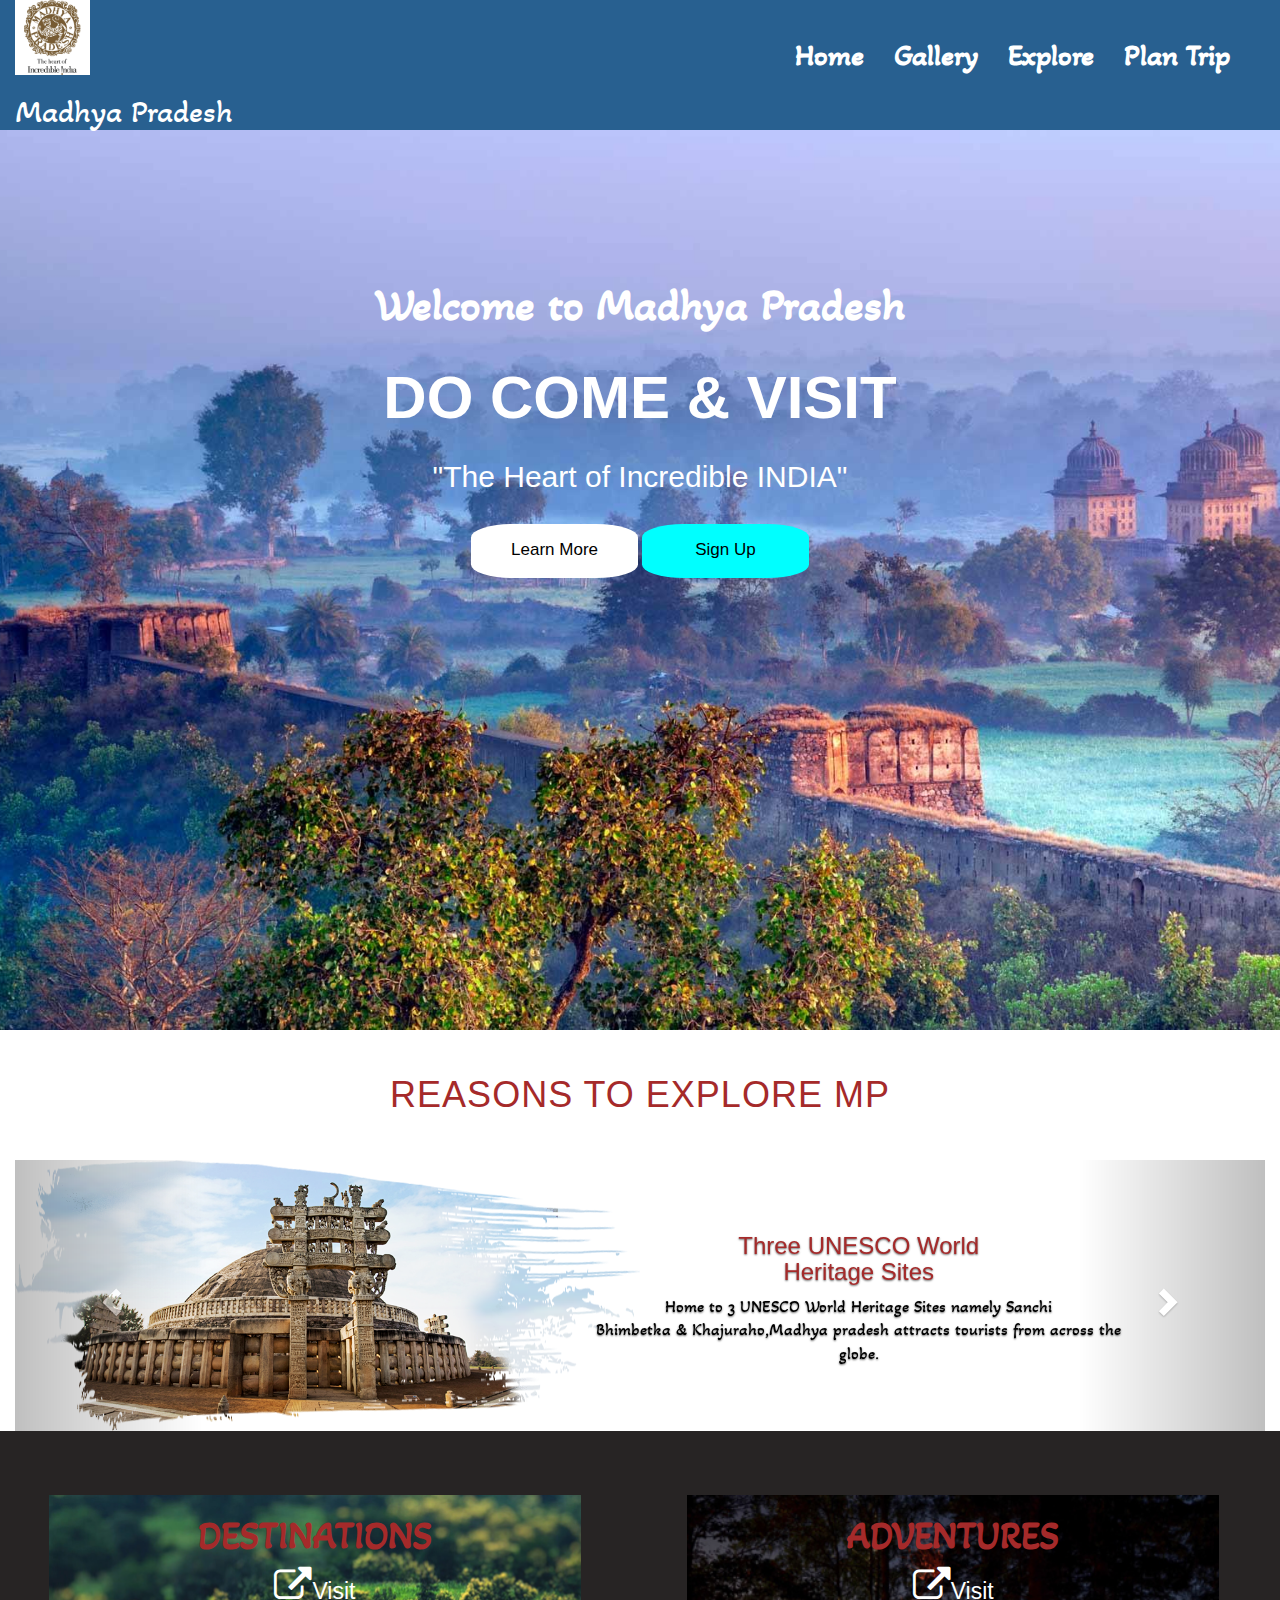
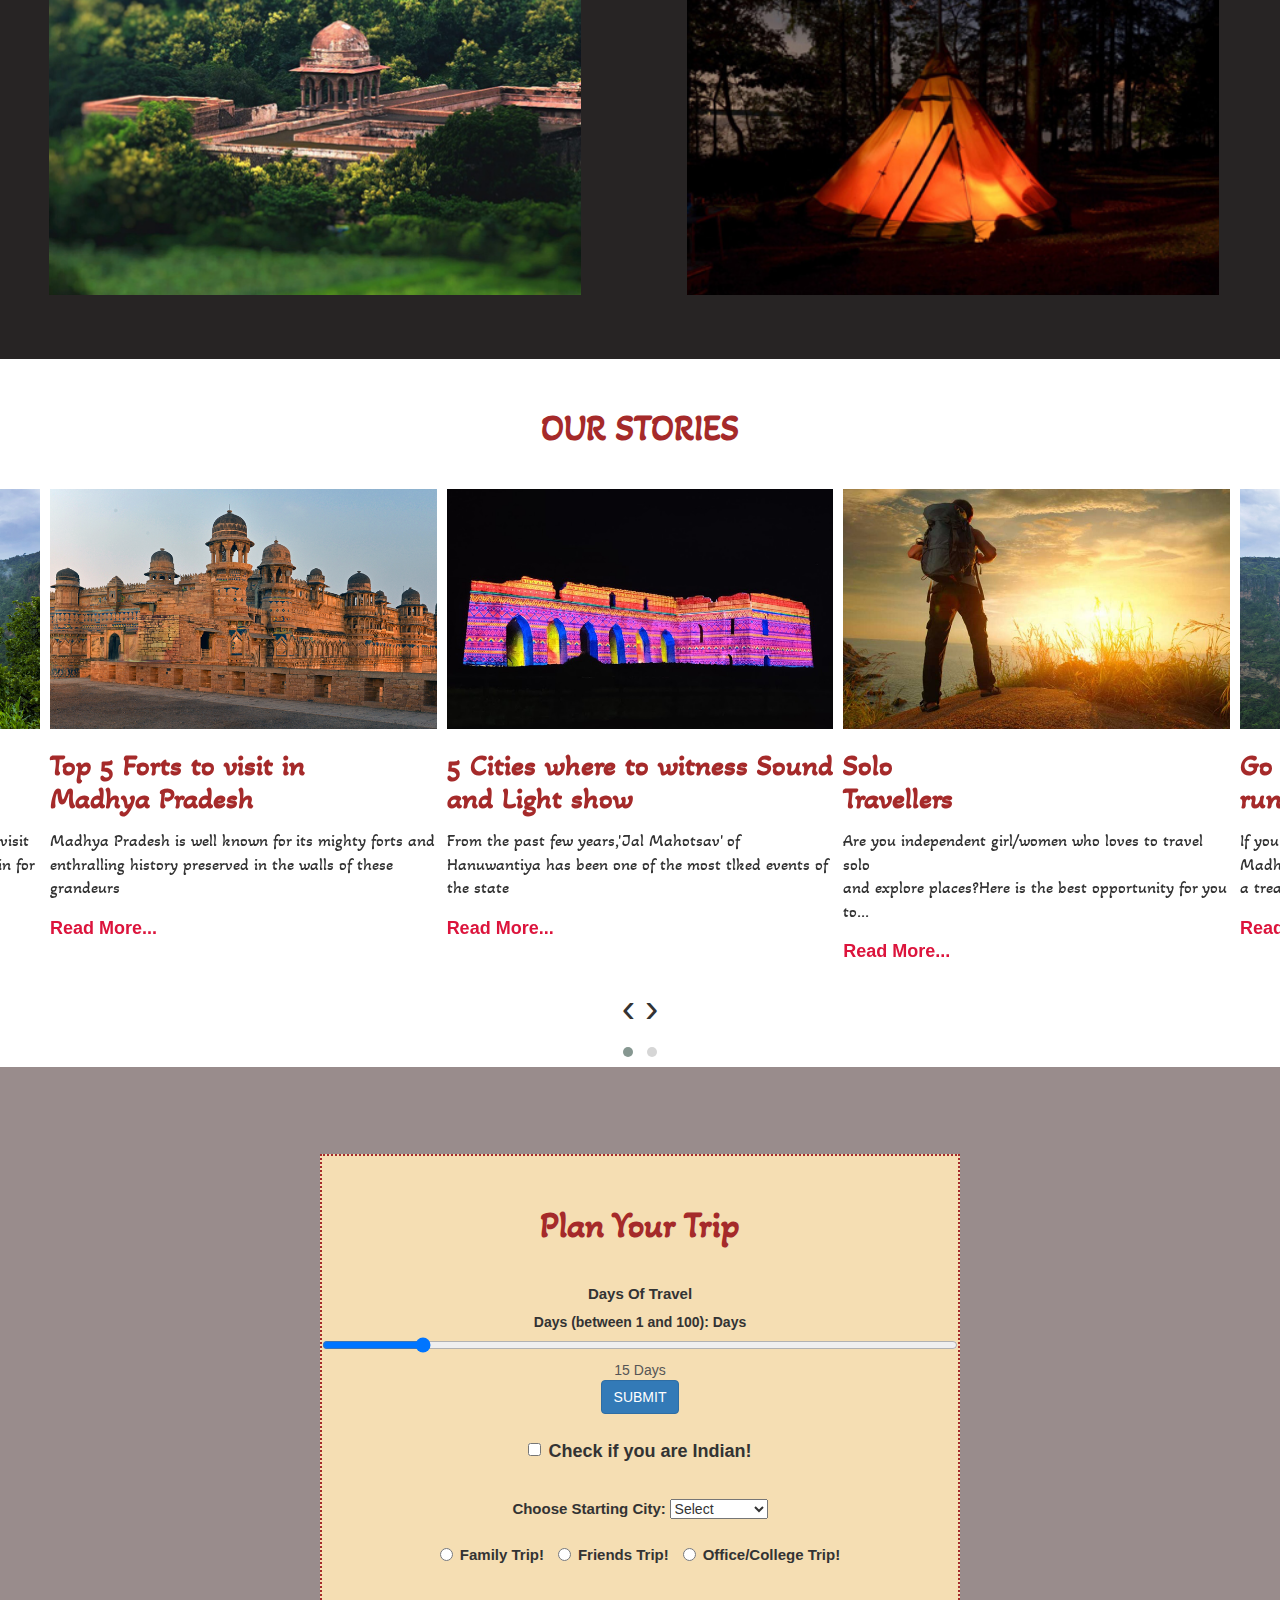
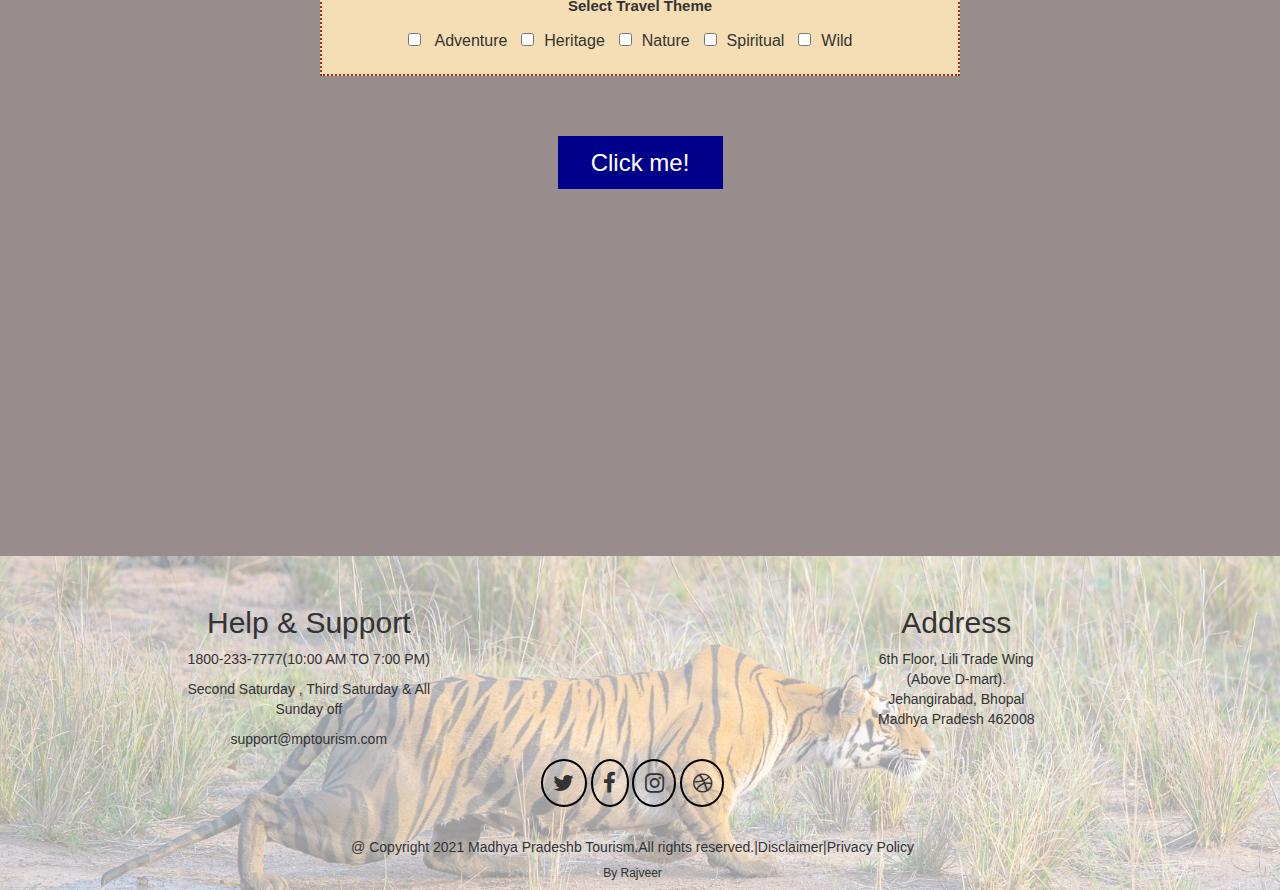
<file: index.html>
<!DOCTYPE html>
<html lang="en">

<head>
    <meta charset="UTF-8">
    <meta http-equiv="X-UA-Compatible" content="IE=edge">
    <meta name="viewport" content="width=device-width, initial-scale=1.0">
    <title>Welcome To MP</title>
    <link rel="stylesheet" href="https://maxcdn.bootstrapcdn.com/bootstrap/3.4.1/css/bootstrap.min.css">
  <script src="https://ajax.googleapis.com/ajax/libs/jquery/3.5.1/jquery.min.js"></script>
  <script src="https://maxcdn.bootstrapcdn.com/bootstrap/3.4.1/js/bootstrap.min.js"></script>
    <link rel="stylesheet" href="https://cdnjs.cloudflare.com/ajax/libs/OwlCarousel2/2.3.4/assets/owl.carousel.min.css" integrity="sha512-tS3S5qG0BlhnQROyJXvNjeEM4UpMXHrQfTGmbQ1gKmelCxlSEBUaxhRBj/EFTzpbP4RVSrpEikbmdJobCvhE3g==" crossorigin="anonymous" />
    <link rel="stylesheet" href="https://cdnjs.cloudflare.com/ajax/libs/OwlCarousel2/2.3.4/assets/owl.theme.default.min.css" integrity="sha512-sMXtMNL1zRzolHYKEujM2AqCLUR9F2C4/05cdbxjjLSRvMQIciEPCQZo++nk7go3BtSuK9kfa/s+a4f4i5pLkw==" crossorigin="anonymous" />
    <link rel="preconnect" href="https://fonts.gstatic.com">
    <link href="https://fonts.googleapis.com/css2?family=Baloo+Bhaina+2&display=swap" rel="stylesheet">
    <link rel="preconnect" href="https://fonts.gstatic.com">
    <link href="https://fonts.googleapis.com/css2?family=Akaya+Telivigala&display=swap" rel="stylesheet">
    <link rel="stylesheet" href="https://cdnjs.cloudflare.com/ajax/libs/font-awesome/4.7.0/css/font-awesome.min.css">
    <link rel="stylesheet" href="https://cdnjs.cloudflare.com/ajax/libs/animate.css/4.1.1/animate.min.css">
    <link rel="preconnect" href="https://fonts.gstatic.com">
    <link href="https://fonts.googleapis.com/css2?family=Baloo+Tamma+2:wght@500&display=swap" rel="stylesheet">
    <link rel="stylesheet" href="https://maxcdn.bootstrapcdn.com/bootstrap/3.4.0/css/bootstrap.min.css">
    <link rel="stylesheet" href="css/bootstrap.min.css">
    <link rel="stylesheet" href="destination.html">
    <link rel="stylesheet" href="css/tour.css">

</head>

<body>

    <!-- nav starts  -->

   <div class="navbar-inverse">
       <div class="container">
           <div class="navbar-header">
               <button type="button" class="navbar-toggle" data-toggle="collapse" data-target="#menu">
                   <span class="icon-bar"></span>
                   <span class="icon-bar"></span>
                   <span class="icon-bar"></span>
               </button>
               <a href=""><img src="images/MP Logo.jpg" class="img-responsive" style="width: 75px;" alt=""/></a>
               <h3 class="animate__animated animate__shakeY" style="color: #fff; font-family: 'Akaya Telivigala', cursive; text-align: center; font-size: 32px;">Madhya Pradesh</h3>
           </div>

           <div class="collapse navbar-collapse" id="menu">
                <ul class="nav navbar-nav navbar-right">
                    <li><a href="#home">Home</a></li>
                    <li><a href="#gallery">Gallery</a></li>
                    <li><a href="#explore">Explore</a></li>
                    <li><a href="#plan">Plan Trip</a></li>

                </ul>
           </div>
       </div>
   </div>
    
    
   <!-- Banner  starts  -->

    <div class="banner"><a href="" id="home"></a>
        <div class="text">
            <h3>Welcome to Madhya Pradesh</h3>
            <h1>DO COME & VISIT <span class="change_content"></span></h1>
            <p class="animate__animated animate__heartBeat">"The Heart of Incredible INDIA"</p>
            <a href="https://en.wikipedia.org/wiki/Madhya_Pradesh" target="_blank"><button class="btnone">Learn More</button></a>
            <a href="#plan"><button class="btntwo">Sign Up</button></a>
        </div>
    </div>

    <!-- carousel 1 starts  -->


    <div class="explore"> <a href="" id="explore"></a>
        <h1>REASONS TO EXPLORE MP</h1>
    </div>


    <div class="container upper">

        <div class="row">

            <div class="col-lg-12">

                <div id="myCarousel" class="carousel slide" data-ride="carousel" data-interval="2000" data-pause="hover">

                    <!-- dot indicators  -->

                    <ol class="carousel-indicators">
                        <li data-target="#myCarousel" data-slide-to="0" class="active"></li>
                        <li data-target="#myCarousel" data-slide-to="1"></li>
                        <li data-target="#myCarousel" data-slide-to="2"></li>
                        <li data-target="#myCarousel" data-slide-to="3"></li>
                    </ol>

                    <!-- image-container  -->

                    <div class="carousel-inner in">
                        <div class="item active flex">

                            <img src="images/reason_1.png" alt="">

                            <div class="carousel-caption written">
                                <h3>Three UNESCO World<br>Heritage Sites</h3>
                                <p>Home to 3 UNESCO World Heritage Sites namely Sanchi<br>Bhimbetka & Khajuraho,Madhya
                                    pradesh attracts tourists from across the globe.</p>
                            </div>

                        </div>

                        <div class="item">
                            <img src="images/reason_2.png" alt="">


                            <div class="carousel-caption written">
                                <h3>11 National Parks,24<br>Wildlife santuaries and 6 Tiger Reserves</h3>
                                <p>Plan a trip to Madhya Pradesh experience the true<br>spirit of the jungles and catch
                                    all the live action<br>happening in the wild</p>
                            </div>

                        </div>

                        <div class="item">
                            <img src="images/reason_3.png" alt="">


                            <div class="carousel-caption written">
                                <h3>Rich forest cover & natural<br>beauty</h3>
                                <p>Blessed with some of the beautiful landscapes,Madhya<br>Pradesh is a paradise for
                                    nature lovers. With plentiful of<br>places to satisfy your love for landscapes and
                                </p>
                            </div>
                        </div>

                        <div class="item">
                            <img src="images/reason_4.png" alt="">

                            <div class="carousel-caption written">
                                <h3>Two jyotirlingas out of 12</h3>
                                <p>Mahakaleshwar Temple in Ujjain and and Omkareshwar are two<br> most reversed places
                                    in Madhya Pradesh. </p>
                            </div>
                        </div>

                    </div>

                    <!-- left & right arrow  -->

                    <a class="left carousel-control" href="#myCarousel" data-slide="prev">
                        <span class="glyphicon glyphicon-chevron-left"></span>
                        <span class="sr-only">Previous</span>
                    </a>
                    <a class="right carousel-control" href="#myCarousel" data-slide="next">
                        <span class="glyphicon glyphicon-chevron-right"></span>
                        <span class="sr-only">Next</span>
                    </a>
                </div>
            </div>

        </div>

    </div>

    <!-- Destination & Adv -->

    <div class="container full"><a href="" id="gallery"></a>
        <div class="row">
            <a href="destination.html">

                <div class="col-lg-6 col-md-6 col-sm-6 left">

                    <div class="box">
                        <h1>DESTINATIONS</h1>
                        <div class="move"><span class="fa fa-external-link"></span><span id="visit">Visit</span></div>
                    </div>

                </div>

            </a>


            <a href="adventure.html">
                <div class="col-lg-6 col-md-6 col-sm-6  right">

                    <div class="box">
                        <h1>ADVENTURES</h1>
                        <div class="move"><span class="fa fa-external-link"></span><span id="visit">Visit</span></div>
                    </div>

                </div>
            </a>
        </div>
    </div>

    <!-- our stories  -->

    <div class="story">
        <h1>OUR STORIES</h1>
    </div>

    <!-- carousel 2 starts  -->
    <div class="owl-carousel owl-theme">
        <div class="item">
            <img src="images/a.png" alt="">
                
							<h2>Top 5 Forts to visit in<br>Madhya Pradesh</h2>
							<p>Madhya Pradesh is well known for its mighty forts and<br>enthralling history preserved in the walls of these grandeurs</p>
							<a href="#">Read More...</a>
        </div>
        <div class="item">
            <img src="images/b.png" alt="">

            <h2>5 Cities where to witness Sound and Light show</h2>
                            <p>From the past few years,'Jal Mahotsav' of Hanuwantiya has been one of the most tlked events of the state</p>
							<a href="#">Read More...</a>


        </div>
        <div class="item">
            <img src="images/c.png" alt="">

            
							<h2>Solo <br>Travellers</h2>
                            <p>Are you independent girl/women who loves to travel solo<br>and explore places?Here is the best opportunity for you to...</p>
							<a href="#">Read More...</a>
        </div>
        <div class="item">
            <img src="images/d.png" alt="">

            <h2>Go Heritage <br>run in MP</h2>
                            <p>If you are a runner at heart and also planning to visit<br> Madhya Pradesh in Feb and march then you are in  for a treat to run....</p>
							<a href="#">Read More...</a>
        </div>
        
    </div>



    <!-- form starts  -->

    <div class="master"><a href="" id="plan"></a>
        <form>
            <h1>Plan Your Trip</h1>
            <h6 style="text-align: center;">Days Of Travel</h6>
            <label for="vol">Days (between 1 and 100):</label>
            <label for="fader">Days</label>
            <input type="range" min="0" max="100" value="15" id="fader" step="1" oninput="outputUpdate(value)">
            <output for="fader" id="volume">15 Days</output>
            
            <button type="button" class="btn btn-primary" data-toggle="modal" data-target="#myModal">SUBMIT</button>

            <div id="myModal" class="modal fade" role="dialog">
                <div class="modal-dialog">

                    <div class="modal-content">
                        <div class="modal-header">
                            <button type="button" class="close" data-dismiss="modal">&times;</button>
                            <h2 class="modal-title" style="color: brown; font-weight: 500;">MP Welcomes You</h2>
                        </div>

                        <div class="modal-body">
                            <p style="font-weight: 300; font-size: 16px;">YaY! Happy stay for these days. Please, carry on to fill the form further.</p>
                        </div>

                        <div class="modal-footer">
                            <button type="button" class="btn btn-primary" data-dismiss="modal">Close</button>
                        </div>

                    </div>

                </div>
            </div>

            
            <div class="checkbox">
                <label style="margin-top: 1rem; margin-bottom: 1.5rem;">
                    <input type="checkbox"><span style="font-size: 18px; font-weight: 700;"> Check if you are Indian!</span>
                </label>

            </div>
            

            
    <label for="cars"><span style="font-size: 15px; font-weight: 700; margin-bottom: 1.5rem;">Choose Starting City:</span></label>
    <select name="cars" id="cars">
        <option value="volvo">Select</option>
      <option value="volvo">Mumbai</option>
      <option value="saab">Delhi</option>
      <option value="opel">Kolkata</option>
      <option value="audi">Bengluru</option>
      <option value="cha">Jaipur</option>
      <option value="chb">Kocchi</option>
      <option value="chc">Pune</option>
      <option value="chd">Ahmedabad</option>
      <option value="che">Chennai</option>
      <option value="chef">Other</option>
    </select>
    <br><br>
 

            
            <label class="radio-inline" style="margin-bottom: 1.5rem;">
                <input type="radio" name="myradio" id="demo1" value="This1">
                <span style="font-size: 15px; font-weight: 700;">Family Trip!</span>
            </label>
       

       

            <label class="radio-inline" style="margin-bottom: 1.5rem;">
                <input type="radio" name="myradio" id="demo2" value="This2">
                <span style="font-size: 15px; font-weight: 700;">Friends Trip!</span>
            </label>
     

            <label class="radio-inline" style="margin-bottom: 1.5rem;">
                <input type="radio" name="myradio" id="demo2" value="This2">
                <span style="font-size: 15px; font-weight: 700;">Office/College Trip!</span>
            </label>

            


            <h6 style="margin-bottom: 1rem; text-align: center; font-size: 15px;">Select Travel Theme</h6>

            <div class="check">

                <input type="checkbox" name="adv" value="adv"> <span style="font-size: 16px; padding: 0 10px;">Adventure</span>
                <input type="checkbox" name="heritage" value="heritage"><span style="font-size: 16px; padding: 0 10px;">Heritage</span>
                <input type="checkbox" name="nature" value="nature"><span style="font-size: 16px; padding: 0 10px;">Nature</span>
                <input type="checkbox" name="spiritual" value="spiritual"><span style="font-size: 16px; padding: 0 10px;">Spiritual</span>
                <input type="checkbox" name="wild" value="wild"><span style="font-size: 16px; padding: 0 10px;">Wild</span>
            </div>


        </form>
        <a href="form.html"> <button class="btn-default btn2">Click me!</button></a>
    </div>

    <!-- footer starts  -->

    <div class="container-fluid logo">
        <div class="row">
            <div class="col-lg-6 col-md-6 col-sm-6  help">
                <h2>Help & Support</h2>
                <p>1800-233-7777(10:00 AM TO 7:00 PM)</p>
                <p>Second Saturday , Third Saturday & All<br> Sunday off</p>
                <p>support@mptourism.com</p>
            </div>

            <div class="col-lg-6 col-md-6 col-sm-6  help">
                <h2>Address</h2>
                <p>6th Floor, Lili Trade Wing<br>(Above D-mart).<br>Jehangirabad, Bhopal<br>Madhya Pradesh 462008
                </p>
            </div>
        </div>

        <div class="row">

            <div class="col-lg-12 col-md-6 col-sm-6 ">
                <span class="fa fa-twitter"></span>
                <span class="fa fa-facebook"></span>
                <span class="fa fa-instagram"></span>
                <span class="fa fa-dribbble"></span>
            </div>

        </div>

        <div class="copyright">
            <p>@ Copyright 2021 Madhya Pradeshb Tourism.All rights reserved.|Disclaimer|Privacy Policy</p>
            <h6>By Rajveer</h6>
        </div>

    </div>






    <script src="js/jquery 3.5.1.js"></script>
    <script src="https://ajax.googleapis.com/ajax/libs/jquery/1.12.4/jquery.min.js"></script>
    <script src="https://cdnjs.cloudflare.com/ajax/libs/jquery/3.6.0/jquery.min.js" integrity="sha512-894YE6QWD5I59HgZOGReFYm4dnWc1Qt5NtvYSaNcOP+u1T9qYdvdihz0PPSiiqn/+/3e7Jo4EaG7TubfWGUrMQ==" crossorigin="anonymous"></script>
    <script src="https://cdnjs.cloudflare.com/ajax/libs/OwlCarousel2/2.3.4/owl.carousel.min.js" integrity="sha512-bPs7Ae6pVvhOSiIcyUClR7/q2OAsRiovw4vAkX+zJbw3ShAeeqezq50RIIcIURq7Oa20rW2n2q+fyXBNcU9lrw==" crossorigin="anonymous"></script>
    
    <script src="js/bootstrap.min.js"></script>
    <script src="js/tour.js"></script>



</body>

</html>
</file>
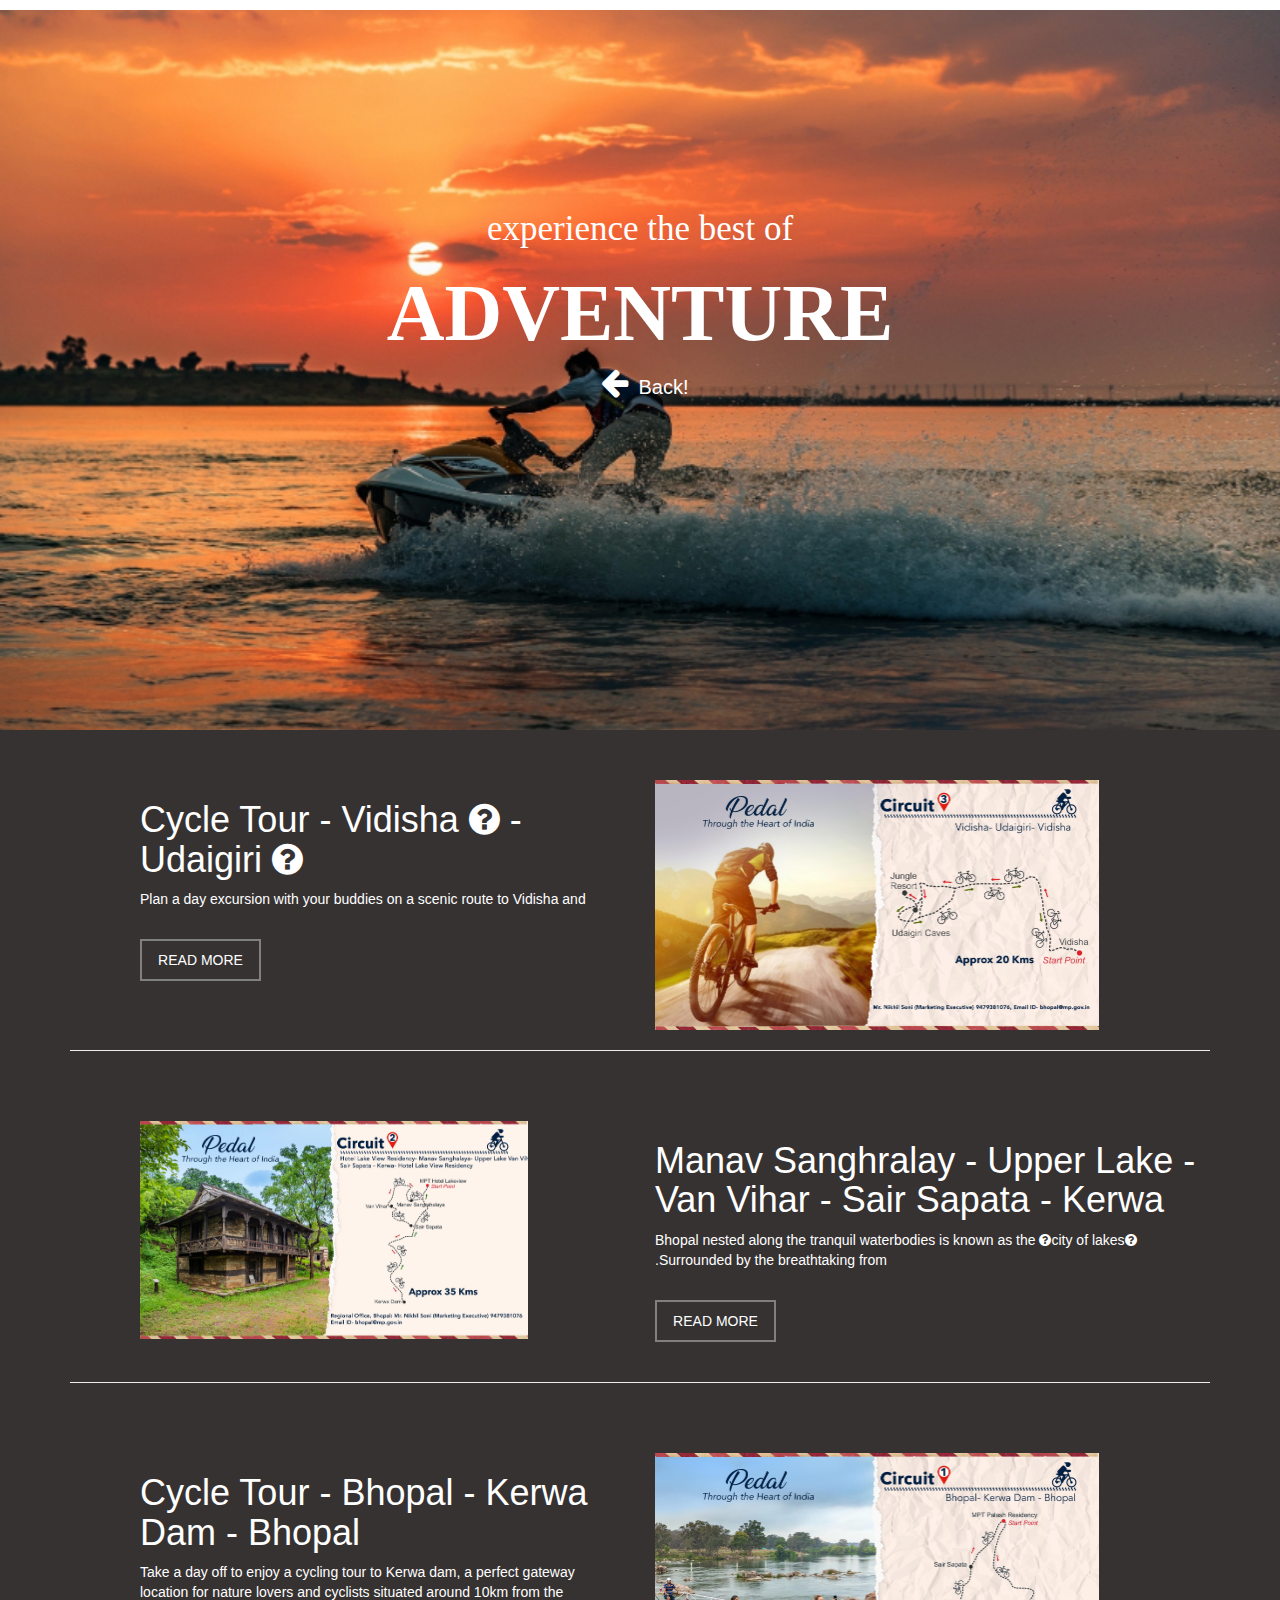
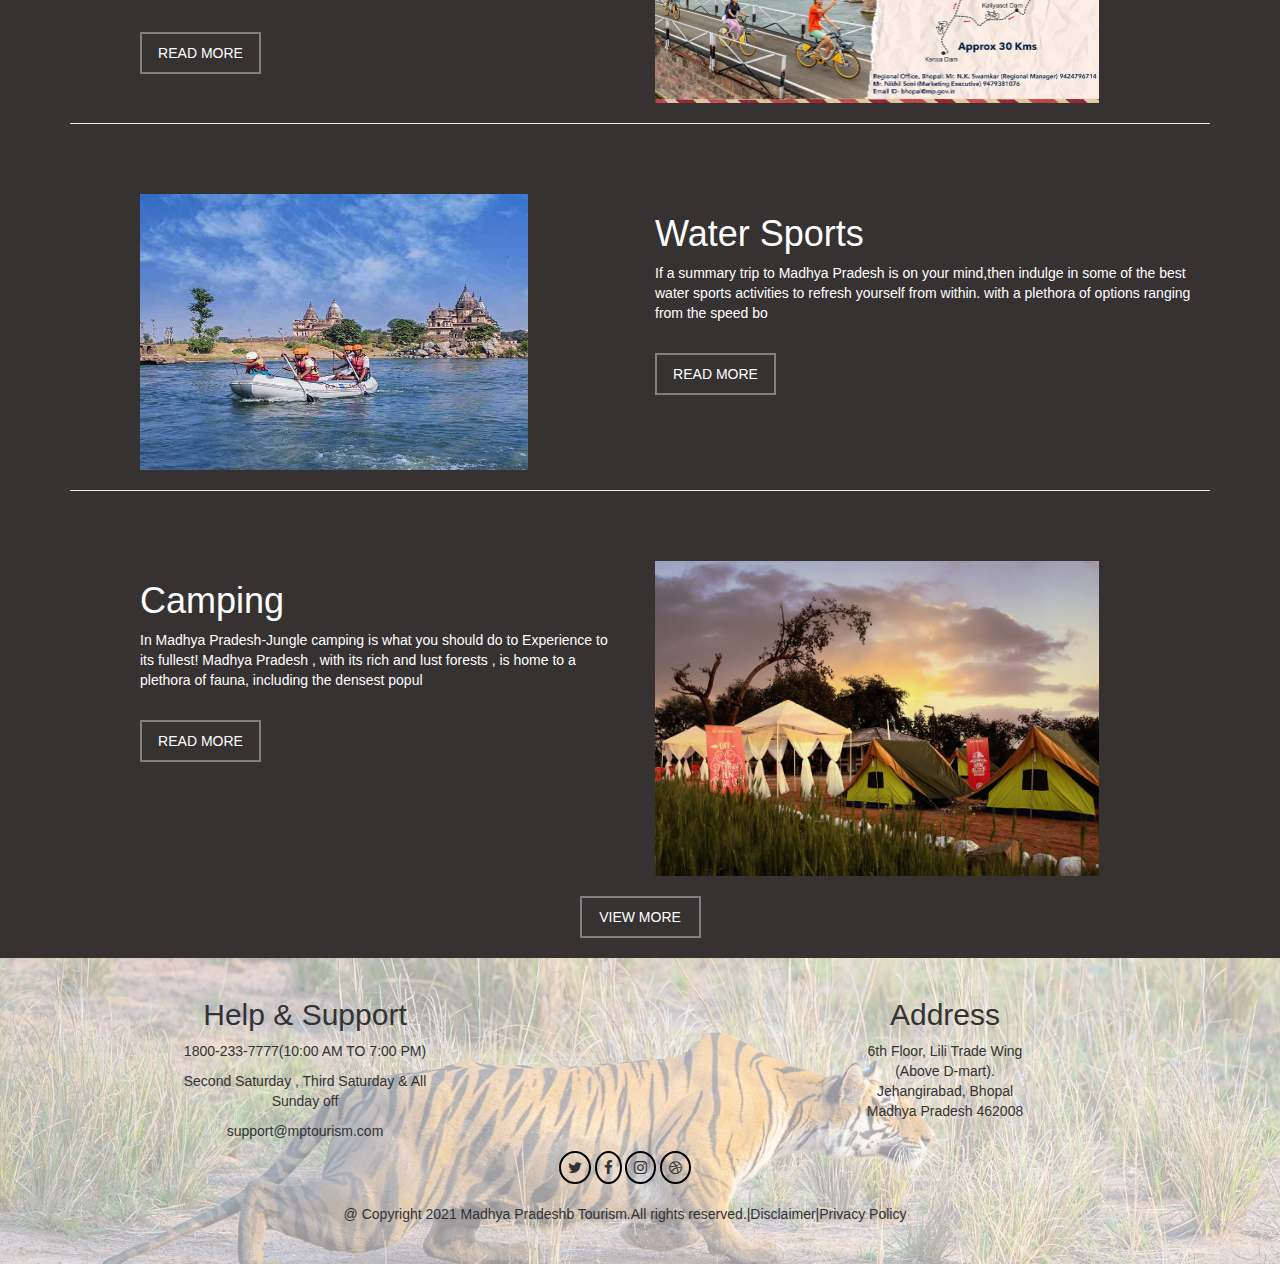
<file: adventure.html>
<!DOCTYPE html>
<html lang="en">

<head>
    <meta charset="UTF-8">
    <meta http-equiv="X-UA-Compatible" content="IE=edge">
    <meta name="viewport" content="width=device-width, initial-scale=1.0">
    <title>MP Adventure</title>
    <link rel="stylesheet" href="css/adventure.css">
    <link rel="stylesheet" href="https://cdnjs.cloudflare.com/ajax/libs/font-awesome/4.7.0/css/font-awesome.min.css">
    <link rel="stylesheet" href="css/bootstrap.min.css">
</head>

<body>

    <div class="banner">
        <h4>experience the best of</h4>
        <h1>ADVENTURE</h1>
        <a href="index.html"><span class="fa fa-arrow-left"></span><span id="back">Back!</span></a></i>
    </div>

    <div class="two-section">
        <div class="container">
            <div class="row one">
                <div class="col-lg-6 left">
                    <div class="margin">
                        <h1>Cycle Tour - Vidisha <span class="fa fa-question-circle"></span> - Udaigiri <span
                                class="fa fa-question-circle"></span></h1>
                        <p>Plan a day excursion with your buddies on a scenic route to Vidisha and</p>
                        <a href="https://en.wikipedia.org/wiki/Udayagiri_Caves" target="_blank"><button
                                class="my-button">READ MORE</button></a>
                    </div>
                </div>

                <div class="col-lg-6 right">
                    <img src="images/vidisha.jpg" alt="">
                </div>
            </div>

            <hr>

            <div class="row one">
                <div class="col-lg-6 left1">
                    <div class="alternate">
                        <img src="images/bhopal 2.jpg" alt="">
                    </div>
                </div>

                <div class="col-lg-6 right1">
                    <h1>Manav Sanghralay - Upper Lake - <br>Van Vihar - Sair Sapata - Kerwa</h1>
                    <p>Bhopal nested along the tranquil waterbodies is known as the <span
                            class="fa fa-question-circle"></span>city of lakes<span
                            class="fa fa-question-circle"></span>.Surrounded by the breathtaking from </p>
                    <a href="https://en.wikipedia.org/wiki/Indira_Gandhi_Rashtriya_Manav_Sangrahalaya"
                        target="_blank"><button class="my-button">READ MORE</button></a>
                </div>
            </div>

            <hr>

            <div class="row one">
                <div class="col-lg-6 left">
                    <div class="margin">
                        <h1>Cycle Tour - Bhopal - Kerwa Dam - Bhopal</h1>
                        <p>Take a day off to enjoy a cycling tour to Kerwa dam, a perfect gateway location for nature
                            lovers
                            and cyclists situated around 10km from the </p>
                        <a href="https://en.wikipedia.org/wiki/Kerwa_Dam" target="_blank"><button class="my-button">READ
                                MORE</button></a>
                    </div>
                </div>

                <div class="col-lg-6 right">
                    <img src="images/cycletour.jpg" alt="">
                </div>
            </div>

            <hr>

            <div class="row one">
                <div class="col-lg-6 left1 ">
                    <div class="alternate">
                        <img src="images/water-sports.jpg" alt="">
                    </div>
                </div>

                <div class="col-lg-6 right1">
                    <h1>Water Sports</h1>
                    <p>If a summary trip to Madhya Pradesh is on your mind,then indulge in some of the best water
                        sports
                        activities to refresh yourself from within. with a plethora of options ranging from the speed bo
                    </p>
                    <a href="https://en.wikipedia.org/wiki/Hanuwantiya" target="_blank"><button class="my-button">READ
                            MORE</button></a>

                </div>
            </div>

            <hr>

            <div class="row one">
                <div class="col-lg-6 left">
                    <div class="margin">
                        <h1>Camping</h1>
                        <p>In Madhya Pradesh-Jungle camping is what you should do to Experience to its fullest! Madhya
                            Pradesh , with its rich and lust forests , is home to a plethora of fauna, including the
                            densest
                            popul</p>
                        <a href="https://www.thrillophilia.com/camping-in-madhya-pradesh" target="_blank"><button
                                class="my-button">READ MORE</button></a>
                    </div>
                </div>

                <div class="col-lg-6 right">
                    <img src="images/camping.jpg" alt="">
                </div>
            </div>

            <div class="row">
                <div class="col-md-12 more">
                    <button class="my-button btn1">VIEW MORE</button>
                </div>
            </div>
        </div>


    </div>




    <!-- footer starts  -->


    <div class="container-fluid logo">
        <div class="row">
            <div class="col-lg-6 help">
                <h2>Help & Support</h2>
                <p>1800-233-7777(10:00 AM TO 7:00 PM)</p>
                <p>Second Saturday , Third Saturday & All<br> Sunday off</p>
                <p>support@mptourism.com</p>
            </div>

            <div class="col-lg-6 help">
                <h2>Address</h2>
                <p>6th Floor, Lili Trade Wing<br>(Above D-mart).<br>Jehangirabad, Bhopal<br>Madhya Pradesh 462008
                </p>
            </div>
        </div>

        <div class="row">

            <div class="col-lg-12">
                <span class="fa fa-twitter"></span>
                <span class="fa fa-facebook"></span>
                <span class="fa fa-instagram"></span>
                <span class="fa fa-dribbble"></span>
            </div>

        </div>

        <div class="copyright">
            <p>@ Copyright 2021 Madhya Pradeshb Tourism.All rights reserved.|Disclaimer|Privacy Policy</p>
        </div>

    </div>











    <script src="https://ajax.googleapis.com/ajax/libs/jquery/1.12.4/jquery.min.js"></script>
    <script src="js/bootstrap.min.js"></script>


</body>

</html>
</file>
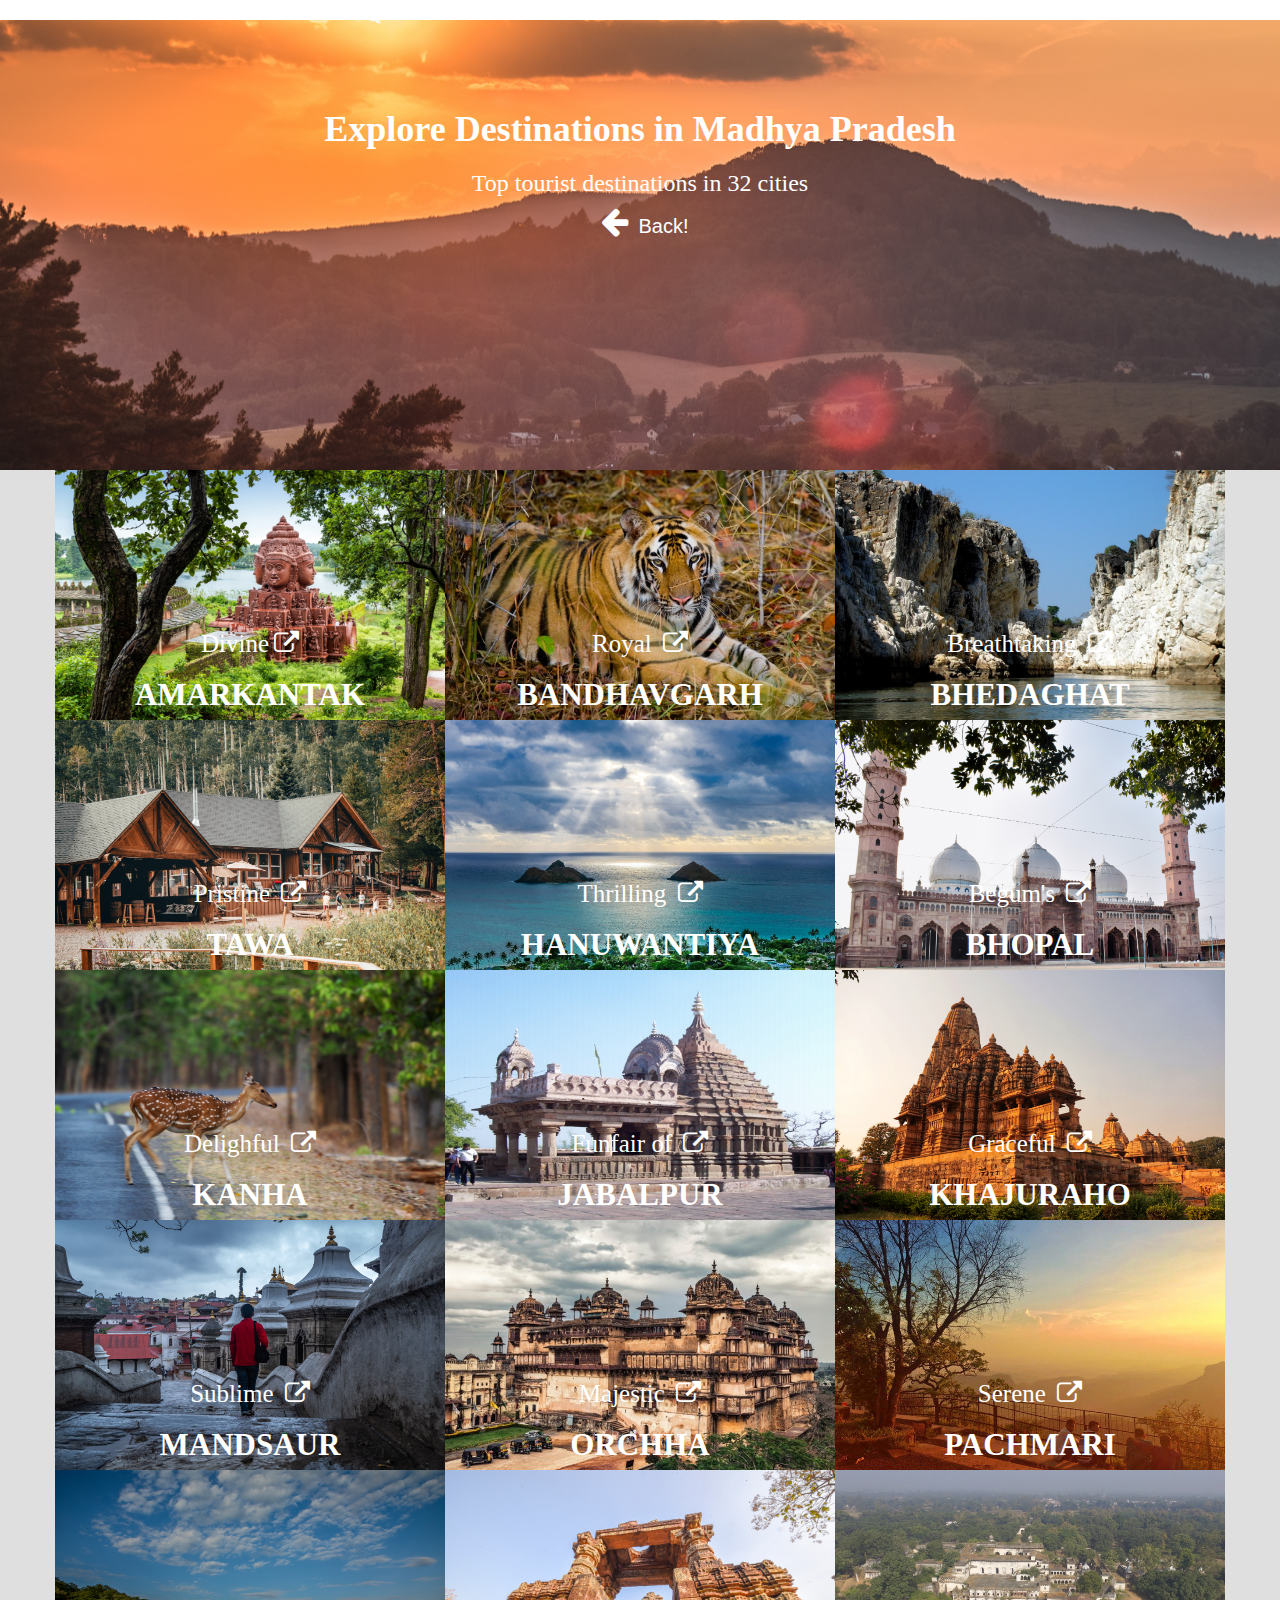
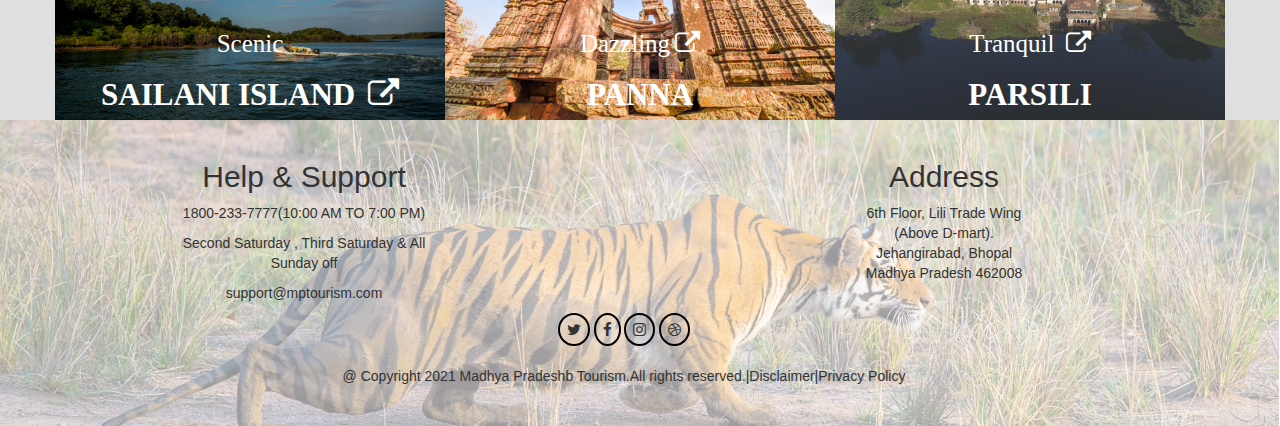
<file: destination.html>
<!DOCTYPE html>
<html lang="en">

<head>
    <meta charset="UTF-8">
    <meta http-equiv="X-UA-Compatible" content="IE=edge">
    <meta name="viewport" content="width=device-width, initial-scale=1.0">
    <title>MP Destination</title>
    <link rel="stylesheet" href="css/destination.css">
    <link rel="stylesheet" href="https://cdnjs.cloudflare.com/ajax/libs/font-awesome/4.7.0/css/font-awesome.min.css">
    <link rel="stylesheet" href="css/bootstrap.min.css">
</head>

<body>

    <div class="banner">
        <h1>Explore Destinations in Madhya Pradesh</h1>
        <h3>Top tourist destinations in 32 cities</h3>
        <a href="index.html"><span class="fa fa-arrow-left"></span><span id="back">Back!</span></a></i>
    </div>

    <div class="wrapper">

        <div class="container">
            <div class="row">

                <a href="https://en.wikipedia.org/wiki/Amarkantak" target="_blank">
                    <div class="col-lg-4 col-md-4 col-md-4 ban photo1">
                        <h6>Divine<span class="fa fa-external-link" style="margin-left: 5px;"></span></h6>
                        <h2>AMARKANTAK</h2>
                    </div>
                </a>

                <a href="https://en.wikipedia.org/wiki/Bandhavgarh_National_Park" target="_blank">
                    <div class="col-lg-4 col-md-4 col-md-4 ban photo2">
                        <h6>Royal <span class="fa fa-external-link" style="margin-left: 5px;"></span></h6>
                        <h2>BANDHAVGARH</h2>
                    </div>
                </a>

                <a href="https://en.wikipedia.org/wiki/Bhedaghat" target="_blank">
                    <div class="col-lg-4 col-md-4 col-md-4 ban photo3">
                        <h6>Breathtaking <span class="fa fa-external-link" style="margin-left: 5px;"></span></h6>
                        <h2>BHEDAGHAT</h2>
                    </div>
                </a>
            </div>

            <div class="row">
                <a href="https://en.wikipedia.org/wiki/Tawa_Reservoir" target="_blank">
                    <div class="col-lg-4 col-md-4 col-md-4 ban photo4">
                        <h6>Pristine <span class="fa fa-external-link" style="margin-left: 5px;"></span></h6>
                        <h2>TAWA</h2>
                    </div>
                </a>

                <a href="https://en.wikipedia.org/wiki/Hanuwantiya" target="_blank">
                    <div class="col-lg-4 col-md-4 col-md-4 ban photo5">
                        <h6>Thrilling <span class="fa fa-external-link" style="margin-left: 5px;"></span></h6>
                        <h2>HANUWANTIYA</h2>
                    </div>
                </a>

                <a href="https://en.wikipedia.org/wiki/Bhopal" target="_blank">
                    <div class="col-lg-4 col-md-4 col-md-4 ban photo6">
                        <h6>Begum's <span class="fa fa-external-link" style="margin-left: 5px;"></span></h6>
                        <h2>BHOPAL</h2>
                    </div>
                </a>
            </div>

            <div class="row">
                <a href="https://en.wikipedia.org/wiki/Kanha_Tiger_Reserve" target="_blank">
                    <div class="col-lg-4 col-md-4 col-md-4 ban photo7">
                        <h6>Delighful <span class="fa fa-external-link" style="margin-left: 5px;"></span></h6>
                        <h2>KANHA</h2>
                    </div>
                </a>

                 <a href="https://en.wikipedia.org/wiki/Jabalpur" target="_blank">
                <div class="col-lg-4 col-md-4 col-md-4 ban photo8">
                    <h6>Funfair of <span class="fa fa-external-link" style="margin-left: 5px;"></span></h6>
                    <h2>JABALPUR</h2>
                </div>
                </a>

                 <a href="https://en.wikipedia.org/wiki/Khajuraho_Group_of_Monuments" target="_blank">
                <div class="col-lg-4 col-md-4 col-md-4 ban photo9">
                    <h6>Graceful <span class="fa fa-external-link" style="margin-left: 5px;"></span></h6>
                    <h2>KHAJURAHO</h2>
                </div>
                </a>
            </div>

            <div class="row">
                <a href="https://en.wikipedia.org/wiki/Mandsaur" target="_blank">
                <div class="col-lg-4 col-md-4 col-md-4 ban photo10">
                    <h6>Sublime <span class="fa fa-external-link" style="margin-left: 5px;"></span></h6>
                    <h2>MANDSAUR</h2>
                </div>
                </a>
 
                <a href="https://en.wikipedia.org/wiki/Orchha" target="_blank">
                <div class="col-lg-4 col-md-4 col-md-4 ban photo11">
                    <h6>Majestic <span class="fa fa-external-link" style="margin-left: 5px;"></span></h6>
                    <h2>ORCHHA</h2>
                </div>
                </a>

                <a href="https://en.wikipedia.org/wiki/Pachmarhi" target="_blank">
                <div class="col-lg-4 col-md-4 col-md-4 ban photo12">
                    <h6>Serene <span class="fa fa-external-link" style="margin-left: 5px;"></span></h6>
                    <h2>PACHMARI</h2>
                </div>
                </a>
            </div>


            <div class="row">
                <a href="https://www.tripadvisor.in/Hotel_Review-g3721798-d17452587-Reviews-MPT_Sailani_Island_Resort-Khandwa_Khandwa_District_Madhya_Pradesh.html" target="_blank">
                <div class="col-lg-4 col-md-4 col-md-4 ban photo13">
                    <h6>Scenic</h6>
                    <h2>SAILANI ISLAND <span class="fa fa-external-link" style="margin-left: 5px;"></span></h2>
                </div>
                </a>
 
                <a href="https://en.wikipedia.org/wiki/Panna,_India" target="_blank">
                <div class="col-lg-4 col-md-4 col-md-4 ban photo14">
                    <h6>Dazzling<span class="fa fa-external-link" style="margin-left: 5px;"></span> </h6>
                    <h2>PANNA</h2>
                </div>
                </a>

                <a href="https://www.tripadvisor.in/Hotel_Review-g4444112-d15225166-Reviews-MPT_Parsili_Resort-Sidhi_Sidhi_District_Madhya_Pradesh.html" target="_blank">
                <div class="col-lg-4 col-md-4 col-md-4 ban photo15">
                    <h6>Tranquil <span class="fa fa-external-link" style="margin-left: 5px;"></span></h6>
                    <h2>PARSILI</h2>
                </div>
                </a>
            </div>


        </div>

    </div>



    <!-- footer starts  -->

    <div class="container-fluid logo">
        <div class="row">
            <div class="col-lg-6 help">
                <h2>Help & Support</h2>
                <p>1800-233-7777(10:00 AM TO 7:00 PM)</p>
                <p>Second Saturday , Third Saturday & All<br> Sunday off</p>
                <p>support@mptourism.com</p>
            </div>

            <div class="col-lg-6 help">
                <h2>Address</h2>
                <p>6th Floor, Lili Trade Wing<br>(Above D-mart).<br>Jehangirabad, Bhopal<br>Madhya Pradesh 462008
                </p>
            </div>
        </div>

        <div class="row">

            <div class="col-lg-12">
                <span class="fa fa-twitter"></span>
                <span class="fa fa-facebook"></span>
                <span class="fa fa-instagram"></span>
                <span class="fa fa-dribbble"></span>
            </div>

        </div>

        <div class="copyright">
            <p>@ Copyright 2021 Madhya Pradeshb Tourism.All rights reserved.|Disclaimer|Privacy Policy</p>
        </div>

    </div>







    <script src="https://ajax.googleapis.com/ajax/libs/jquery/1.12.4/jquery.min.js"></script>
    <script src="js/bootstrap.min.js"></script>


</body>

</html>
</file>
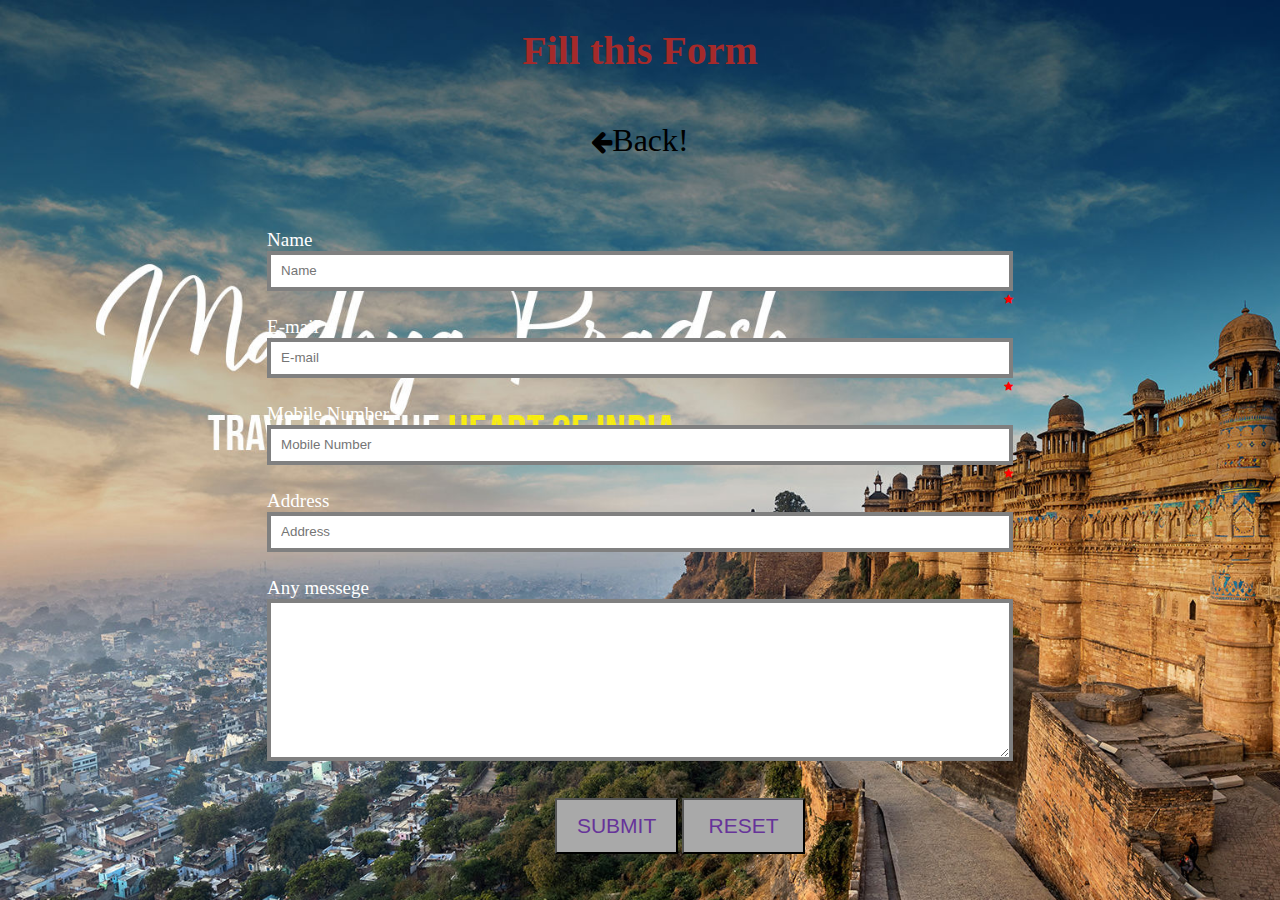
<file: form.html>
<!DOCTYPE html>
<html lang="en">

<head>
    <meta charset="UTF-8">
    <meta http-equiv="X-UA-Compatible" content="IE=edge">
    <meta name="viewport" content="width=device-width, initial-scale=1.0">
    <title>MP form</title>
    <link rel="stylesheet" href="https://cdnjs.cloudflare.com/ajax/libs/font-awesome/4.7.0/css/font-awesome.min.css">
    <link rel="stylesheet" href="css/form.css">
    <!-- <link rel="stylesheet" href="index.html"> -->
</head>

<body>

    <div class="wrapper">

        <div class="head">
            <h1>Fill this Form</h1>
            <div class="reverse">
                <a href="index.html"><span class="fa fa-arrow-left"></span><span id="back">Back!</span></a></i>
            </div>
        </div>

        <form action="" onsubmit="return validation();">
            <label style="color: #fff; font-size: 19px;  float: left;">Name</label>
            <input type="text" placeholder="Name" id="user">
            <span id="username"></span>
            
            <label style="color: #fff; font-size: 19px;  float: left;">E-mail</label><span class="fa fa-star" style="color: red; font-size: 10px; float: right;"></span>
            <input type="text" placeholder="E-mail" id="email">
            <span id="youremail"></span>
             
            <label style="color: #fff; font-size: 19px;  float: left;">Mobile Number</label><span class="fa fa-star" style="color: red; font-size: 10px; float: right;"></span>
            <input type="number" placeholder="Mobile Number" id="mobile">
            <span id="mnum"></span>

            <label for="address" style="color: #fff; font-size: 19px;  float: left;">Address</label> <span class="fa fa-star" style="color: red; font-size: 10px; float: right;"></span>
            <input type="text" name="address" placeholder="Address" id="address">
            <span id="address"></span>
    

            <label style="color: #fff; font-size: 19px;  float: left;">Any messege</label>
            <textarea name="Messege" id="messege" cols="30" rows="10" placeholder="Messege"> </textarea>
            <span id="mymessege"></span>
           
            <a href=""><button type="submit" class="btn1">SUBMIT</button></a>
            <a href=""><button type="reset" class="btn2">RESET</button></a>
        </form>


    </div>

    <script src="js/form.js"></script>

</body>

</html>
</file>
<file: css/tour.css>
*{
    margin: 0;
    padding: 0;
    box-sizing: border-box;
     /* font-family: 'Akaya Telivigala', cursive; */
}

html{
    font-size: 15px;
}

/* nav starts  */

.navbar-inverse{
    /* height: 126px;  */
    background-color: #286090;
}

#menu ul{
    padding-right: 20px;
    margin-top: 2rem;
     font-family: 'Akaya Telivigala', cursive;
}

#menu ul li a{
    color: #fff;
    font-size: 2rem;
    font-weight: 900;
}

#menu a:hover{
    color:aqua;
}

.navbar-inverse .navbar-toggle .icon-bar {
    background-color: #fff;
    width: 31px;
    height: 6px;
}
.navbar-inverse .navbar-toggle  {
   margin-top: 2rem; 
   border: 0;
   background: none;
}   

.navbar-inverse .navbar-inverse:hover{
    background: khaki;
}


/* banner starts  */

.banner{
    width: 100vw;
    height: 100vh;
    /* background-image: url(../images/shikhar-tewari-GzdmjSTe-W8-unsplash.jpg); */
    background-image: url(../images/bg09.jpg);
    background-position: center bottom;
    background-repeat: no-repeat;
    background-size: cover;
    background-attachment: scroll;
    margin-top: 20px;
}

.text{
    text-align: center;
    color: #fff;
    margin-top: -2rem;
}

.text h3{
    font-weight: 900;
    font-size: 3rem;
    padding-top: 10rem;
    font-family: 'Akaya Telivigala', cursive;
}

.text h1{
    font-weight: 900;
    font-size:4rem ;
    padding-top: 1rem;
}

.text p{
    font-weight: 500;
    font-size: 2rem;
    padding-top: 1rem;
}

.text .btnone{
    width: 167px;
    height: 54px;
    background-color: #fff;
    color: black;
    font-size: 17px;
    border: none;
    border-radius: 25%;
    margin-top: 1rem;
}

.text .btnone:hover{
    background-color: aqua;
}

.text .btntwo{
    width: 167px;
    height: 54px;
    background-color:aqua;
    color: black;
    font-size: 17px;
    border: none;
    border-radius: 25%;
}

.text .btntwo:hover{
    background-color: #fff;
}

.text a{
    text-decoration: none;
}

.change_content::after{
    content: "";
    animation: changetext  10s infinite linear;
    color: aqua;
}

@keyframes changetext{
    0%{content:"INDORE"}
    20%{content:"GWALIOR"}
    35%{content:"BHOPAL"}
    50%{content:"Hanuwantiya Island"}
    60%{content:"UJJAIN"}
    70%{content:"KHAJURAHO"}
    80%{content:"Sanchi Stupa"}
    100%{content:"MAHESHWAR"}
}


/* carouesel 1 starts  */

.explore h1{
    text-align: center;
    letter-spacing: 1px;
    color: brown;
    margin-bottom: 3rem;
    margin-top: 3rem;
}

.container{
    width: 100%;
    height: 100%;
}

.in{
    width: 100%;
}

.container img{
    width: 50%;
}

.written{
    color: black;
    width: 45%;
    margin-left: 25%;
}

.written h3{
    color: brown;
}

/* Destination & adv. */

.full{
   /* border: 2px solid red; */
   padding: 5% 5%;
   background-color: rgb(39, 36, 36);
}

.full .left{
    width: 45%;
    height: 400px;
    /* border: 2px solid blue; */
    background-image: url(../images/Destinations.jpg);
    background-repeat: no-repeat;
    background-size: cover;
}

.full .left:hover{
    opacity: 0.5;
}

.full .right{
    width: 45%;
    height: 400px;
    /* border: 2px solid green; */
    background-image: url(../images/Camp.jpg);
    background-repeat: no-repeat;
    background-size: cover;
    margin-left: 9%;
} 

.full .right:hover{
    opacity: 0.5;
}

.box h1{
        text-align: center;
        color: brown;
        font-weight: 900;
        text-align: center;
        font-family: 'Akaya Telivigala', cursive;
        font-size: 2.5rem;
    }


.box .fa{
    font-size: 2.5rem;
    color: #fff;
    
}

#visit{
    font-size: 23px;
    color: #fff;
}

.move{
    text-align: center;
}

/* stories starts  */

.item h2{
    font-weight: 700;
    font-family: 'Akaya Telivigala', cursive;
    margin-bottom: 1rem;
    color: brown;
}

.item p{
    font-weight: 300;
     font-size: 1.1rem;
     margin-bottom: 1rem;
     font-family: 'Akaya Telivigala', cursive;
}

.item a{
    font-weight: 900;
    color: crimson;
    font-size: 1.2rem;
    margin-bottom: 3rem;
}
.item a:hover{
  text-decoration: underline;
}

.story{
    text-align: center;
    padding: 2rem 1rem;
}

.story h1{
    font-weight: 900;
    color: brown;
    font-family: 'Akaya Telivigala', cursive;
}

.storyline{
    background-color: rgb(153, 140, 140);
}

.owl-prev{
    font-size: 40px !important;
}

.owl-next{
    font-size: 40px !important;
}

/* form starts  */

.master{
    width: 100vw;
    height: 121vh;
    background-color: rgb(153, 140, 140);
    padding-top: 12px;
    text-align: center;
}

form{
    width: 50%;
    margin: 0 auto;
    border: 2px dotted brown;
    margin-top: 5rem;
    margin-bottom: 3rem;
    text-align: center;
    background-color: wheat;

}

form h1{
    text-align: center;
    font-weight: 900;
    font-family: 'Akaya Telivigala', cursive;
    padding: 2rem 1rem;
    color: brown;
}

form h6{
    font-weight: 900;
    font-size: 1rem;
}

.alex2{
    display: flex;
    flex-direction: row;
    justify-content: space-evenly;
}

.check{
    text-align: center;
    padding-right: 10px;
    margin-bottom: 21px;
}

.btn1{
    width: 123px;
    height: 40px;
    background-color: crimson;
    border: none;
    margin: auto;
    margin-top: 2rem;
    margin-bottom: 1rem;
}

.btn2{
    width: 165px;
    height: 53px;
    border: none;
    margin: auto;
    margin-top: 1rem;
    margin-bottom: 0rem;
    font-size: 24px;
    color: #fff;
    background-color:darkblue;
}
  

/* footer starts  */

.logo{
    position: relative;
    text-align: center;
    margin-top: 0rem;
    padding-left: 0;
}

.logo::before{
    content: "";
    position: absolute;
    width: 100%;
    height: 100%;
    background-image: url(../images/abhishek-singh-rMMtyyponRM-unsplash.jpg);
    background-position: center;
    background-size: cover;
    background-repeat: no-repeat;
    z-index: -1;
    opacity: 0.4;
}

.logo span{
    font-size: 1.5rem;
    padding: 0.7rem;
    border: 2px solid black;
    border-radius: 100%;
    margin-bottom: 2rem;
}

.copyright p {
    font-weight: 300;
}

.help{
    margin-top: 2rem;
}


/* media-query  */

@media only screen and (max-width:1125px){
    .full .left{
        width: 100%;
        background-repeat: no-repeat;
        background-size: cover;
    }

    .full .right{
        width: 100%;
        background-repeat: no-repeat;
        background-size: cover;
        margin: 0;
        margin-top: 2rem;
    }

    .box h1{
        text-align: center;
        padding-top: 2rem;
    }

    .box1 h6{
        margin-bottom: 3rem;
    }
 
 
}


@media only screen and (max-width:760px){

    .alex2{
        flex: none;
    }
    
   
    .text h1{
        font-size: 3rem;
    }

    nav ul{
        display: none;
        display: flex;
        flex-wrap: wrap;
        margin-top: 35px;
    }

    nav ul li {
        /* display:  none; */
    }

    nav button{
        display: block;
        background: 0;
        border: 0;
        font-size: 2rem;
        color: #fff;
    }

    .text .btnone {
        width: 122px;
        height: 44px;
        font-size: 14px;
    }

    .text .btntwo {
        width: 122px;
        height: 44px;
        font-size: 14px;
    }

    .alex2{
        flex-direction: column;
    }

    .d{
        margin-top: 2rem;
    }

    .written{
        margin-top: 3%;
    }

    .box h1{
        text-align: center;
        padding-top: 2rem;
    }

    .box1 h6{
        margin-bottom: 3rem;
    }
     
    .master {
        height: 118vh;
    }

    form{
        width: 88%;
    }

    .master{
        height: 138vh;
    }

}


@media only screen and (max-width:550px){
   .explore h1{
       font-size: 2rem;
       margin-top: 5rem;
   }

   .text h3{
       font-size: 2.5rem;
       padding-top: 13rem;
   }

   .text h1{
       font-size: 2.5rem;
   }

   .text{
    margin-top: -20px;
   }

   .container img{
       width: 100%;
   }

   .written{
       width: 50%;
       position: relative;
       top: 0px;
       left: 0px;
   }

   .box h1{
       text-align: center;
       padding-top: 2rem;
   }

   .box1 h6{
       margin-bottom: 3rem;
   }
    .logo{
      margin-top: 0rem;
      padding-left: 0;
    }

    .master{
        height: 124vh;
        padding-top: 26px;
    }

    nav button{
        margin-top: 1rem;
    }

    .btn-primary{

    margin-bottom: 27px;
    }

    .master{
        height: 138vh;
    }

    @media only screen and (max-width:480px){

    nav ul{
        display: flex;
        flex-direction: column;
    }

    nav ul li{
        padding-top: 1rem;
        margin-right: 10rem;
    }

    form{
        width: 88%;
    }

    .check span{
        font-size: 13px;
    }

    .master{
        height: 138vh;
    }
    

}
</file>
<file: css/adventure.css>
*{
    margin: 0;
    padding: 0;
    box-sizing: border-box;
}

html{
    font-size: 15px;
}


.banner{
    width: 100vw;
    height: 80vh;
    background-image: url(../images/adv1.jpg);
    background-position: center;
    background-repeat: no-repeat;
    background-size: cover;
    color: #fff;
    text-align: center;
}

/* two-section  */

.two-section{
    background-color: rgb(54, 50, 50);
    color: #fff;
    margin: 0 auto;
    width: 100%;
    /* text-align: center; */
}

.banner h4{
    font-weight: 500;
    font-family: 'Akaya Telivigala', cursive;
    font-size: 3.5rem;
    padding-top: 20rem;
}

.banner h1{
    font-weight: 700;
    font-family: 'Akaya Telivigala', cursive;
    font-size: 8rem;
}

.banner a{
    font-size: 2rem;
    color: #fff;
    margin-left: 1rem;
}

.banner .fa{
    font-size: 32px;
}

#back{
    margin-left: 1rem;
    font-size: 2rem;
}

.my-button{
    width: 121px;
    height: 42px;
    background-color: transparent;
    border: 2px solid gray;
    margin-bottom: 2rem;
    margin-top: 2rem;
    color: #fff;
}

.more{
    text-align: center;
}


.left{
    width: 45%;
}

.right{
    width: 35%;
}

.right img{
    width: 80%;
}

.margin{
    margin-left: 7rem;
}

.left1{
    width: 35%;
}

.right1{
    width: 45%;
}

.left1 img {
    width: 80%;
}

.alternate{
    margin-left: 7rem;
}

.one{
    padding-top: 5rem;
}

.btn1{
    text-align: center;
}




/* footer starts  */

.container-fluid{
    padding-left: 0;
}

.logo{
    position: relative;
    left: -15px;
    text-align: center;
    margin-top: 2rem;
}

.logo::before{
    content: "";
    position: absolute;
    width: 100%;
    height: 100%;
    background-image: url(../images/abhishek-singh-rMMtyyponRM-unsplash.jpg);
    background-position: center;
    background-size: cover;
    background-repeat: no-repeat;
    z-index: -1;
    opacity: 0.4;
}

.logo span{
    font-size: 1.5rem;
    padding: 0.7rem;
    border: 2px solid black;
    border-radius: 100%;
    margin-bottom: 2rem;
}

.coyright p {
    font-weight: 700;
}

.help{
    margin-top: 2rem;
}

footer{
    margin-top: 0;
}

.logo{
    margin-top: 0rem;
    padding-left: 0;
}

.copyright p{
    font-weight: 300;
    margin-bottom: 4rem;
}

/* media-query  */

@media only screen and (max-width:1170px){
.logo{
    margin-top: -28px;
    padding-left: 0;
}

    .left{
        width: 100%;
    }

    .right{
        width: 100%;
    }

    .left1{
        width: 100%;
    }

    .right1{
        width: 100%;
    }

    .margin{
        margin-left: 0;
    }

    .alternate{
        margin-left: 0;
    }

    .right img{
        width: 60%;
    }

    .left1 img{
          width: 60%;
    }

    .two-section{
        text-align: center;
    }
}

@media only screen and (max-width:580px){
    .banner h4{
       font-size: 2.5rem;
    }

    .banner h1{
       font-size: 6rem;
    } 

    .logo{
        margin-top: 1px;
        padding-left: 0;
    }

    .logo{
        position: relative;
        left: -16px; 
        }

   
}

@media only screen and (max-width:400px){
    .banner h4{
       font-size: 2rem;
       margin: 0;
    }

    .banner h1{
       font-size: 4rem;
    } 

    .logo{
        position: relative;
        left: -16px; 
        }
}
</file>
<file: css/destination.css>
*{
    margin: 0;
    padding: 0;
    box-sizing: border-box;
}

html{
    font-size: 15px;
}

.banner{
    width: 100vw;
    height: 50vh;
    background-image: url(../images/luka.jpg);
    background-position: center;
    background-repeat: no-repeat;
    background-size: cover;
    text-align: center;
    color: #fff;
}

.banner h1{
    padding-top: 9rem;
    font-weight: 900;
    font-family: 'Akaya Telivigala', cursive;
}

.banner h3{
    font-weight: 300;
    font-family: 'Akaya Telivigala', cursive;
}

.banner a{
    font-size: 2rem;
    color: #fff;
    margin-left: 1rem;
}

.banner .fa{
    font-size: 32px;
}

#back{
    margin-left: 1rem;
    font-size: 2rem;
}


.ban{
    width: 32%;
}

.ban img{
    width: 100%;
}

.photo1{
    /* border: 2px solid red; */
    height: 250px;
    background-image: url(../images/amar35.jpg);
    background-position:  center bottom;
    background-size: cover;
}

.photo1:hover{
    opacity: 0.5;
}

.photo2{
    /* border: 2px solid red; */
    height: 250px;
    background-image: url(../images/bandhav.jpg);
    background-position: center;
    background-size: cover;
}

.photo2:hover{
    opacity: 0.5;
}

.photo3{
    /* border: 2px solid red; */
    height: 250px;
    background-image: url(../images/bhedaghar25.jpg);
    background-position: center;
    background-size: cover;
}

.photo3:hover{
    opacity: 0.5;
}

.photo4{
    /* border: 2px solid red; */
    height: 250px;
    background-image: url(../images/tawa.jpg);
    background-position: center;
    background-size: cover;
    background-position: center;
    background-size: cover;
}

.photo4:hover{
    opacity: 0.5;
}

.photo5{
    /* border: 2px solid red; */
    height: 250px;
    background-image: url(../images/hanu.jpg);
    background-position: center;
    background-size: cover;
}

.photo5:hover{
    opacity: 0.5;
}

.photo6{
    /* border: 2px solid red; */
    height: 250px;
    background-image: url(../images/bhopal.jpg);
    background-position: center;
    background-size: cover;
}

.photo6:hover{
    opacity: 0.5;
}

.photo7{
    /* border: 2px solid red; */
    height: 250px;
    background-image: url(../images/kanha.jpg);
    background-position: center;
    background-size: cover;
}

.photo7:hover{
    opacity: 0.5;
}

.photo8{
    /* border: 2px solid red; */
    height: 250px;
    background-image: url(../images/jabalpur22.jpg);
    background-position: center;
    background-size: cover;
}

.photo8:hover{
    opacity: 0.5;
}

.photo9{
    /* border: 2px solid red; */
    height: 250px;
    background-image: url(../images/khajuraho.jpg);
    background-position: center;
    background-size: cover;
}

.photo9:hover{
    opacity: 0.5;
}

.photo10{
    /* border: 2px solid red; */
    height: 250px;
    background-image: url(../images/mandasaur.jpg);
    background-position: center;
    background-size: cover;
}

.photo10:hover{
    opacity: 0.5;
}

.photo11{
    /* border: 2px solid red; */
    height: 250px;
    background-image: url(../images/orccha.jpg);
    background-position: center;
    background-size: cover;
}

.photo11:hover{
    opacity: 0.5;
}

.photo12{
    /* border: 2px solid red; */
    height: 250px;
    background-image: url(../images/pachmari22.jpg);
    background-position: center;
    background-size: cover;
}

.photo12:hover{
    opacity: 0.5;
}
.photo13{
    /* border: 2px solid red; */
    height: 250px;
    background-image: url(../images/sailani.jpg);
    background-position: center;
    background-size: cover;
}

.photo13:hover{
    opacity: 0.5;
}
.photo14{
    /* border: 2px solid red; */
    height: 250px;
    background-image: url(../images/panna.jpg);
    background-position: center;
    background-size: cover;
}

.photo14:hover{
    opacity: 0.5;
}
.photo15{
    /* border: 2px solid red; */
    height: 250px;
    background-image: url(../images/parsili.jpg);
    background-position: center;
    background-size: cover;
}

.photo15:hover{
    opacity: 0.5;
}

.wrapper{
    width: 100%;
    background-color: #dfdfdf;
}

.ban h6{
      font-family: 'Akaya Telivigala', cursive;
      color: #fff;
      text-align: center;
      font-weight: 500;
      font-size: 2.5rem;
      margin-top: 16rem;
}

.ban h2{
      font-family: 'Akaya Telivigala', cursive;
      color: #fff;
      text-align: center;
      font-weight: 900;
      font-size: 31px;
}




/* footer starts  */

.logo{
    position: relative;
    left: -16px;
    text-align: center;
    margin-top: 0rem;
}

.logo::before{
    content: "";
    position: absolute;
    width: 100%;
    height: 100%;
    background-image: url(../images/abhishek-singh-rMMtyyponRM-unsplash.jpg);
    background-position: center;
    background-size: cover;
    background-repeat: no-repeat;
    z-index: -1;
    opacity: 0.4;
}

.logo span{
    font-size: 1.5rem;
    padding: 0.7rem;
    border: 2px solid black;
    border-radius: 100%;
    margin-bottom: 2rem;
}

.copyright p {
    font-weight: 300;
    margin-bottom: 4rem;
}

.help{
    margin-top: 2rem;
}

/* media-query  */

 @media only screen and (max-width:1180px){

    .logo{
        margin-top: 0rem;
    }

    .ban{
        width: 100%;
        margin-bottom: 3rem;
    }

   .ban h6{
    margin: 0;
    padding: 0;
    margin-top: 2rem;
    padding-top: 15rem;
   }
   
} 

@media only screen and (max-width:550px){
    .logo{
    position: relative;
    left: -16px; 
    }

    .banner {
        margin-top: -10px;
    }
}
</file>
<file: css/form.css>
*{
    box-sizing: border-box;
}

body{
    background-image: url(../images/form2.jpg);
    background-repeat: no-repeat;
    background-size: cover;
}

#back{
    font-size: 2rem;
    color: black;
}

.reverse a{
      text-decoration: none;
      /* margin-top: 1rem; */
}

.reverse{
    margin-top: 0rem;
    margin-bottom: 2rem;
    text-align: center;
}

.fa{
    color: black;
    font-size: 25px;
}

form{
    /* border: 2px solid red; */
    width: 65%;
    margin: 0 auto;
    padding: 3% 3%;
}

input{
    width: 100%;
    margin: 0 auto;
    height: 40px;
    padding: 10px;
    margin-bottom: 25px;
    border: 4px solid gray;
}

textarea{
    width: 100%;
    border: 4px solid gray;
}

.head h1{
    color: brown;
    font-weight: 900;
    text-align: center;
    font-size: 2.5rem;
    margin-bottom: 3rem;
}

form button{
    margin: 0 auto;
}


.btn1{
    width: 123px;
    height: 56px;
    font-size: 21px;
    color: rebeccapurple;
    background: darkgray;
    margin: 0 auto;
    margin-left: 18rem;
}

.btn2{
    width: 123px;
    height: 56px;
    font-size: 21px;
    color: rebeccapurple;
    background: darkgray;
    margin: 0 auto;
    margin-top: 2rem;
}

span{
    color: red;
    font-weight: 500;
    font-size: 1.2rem;
}

form span{
    position: relative;
    top: -22px;
}

/* media-query  */

@media only screen and (max-width:900px){
    form{
        width: 100%;
        margin: 0 auto;
    }

    .btn1{
        margin-left: 0;
    }

    .wrapper{
        text-align: center;
    }

}
</file>
